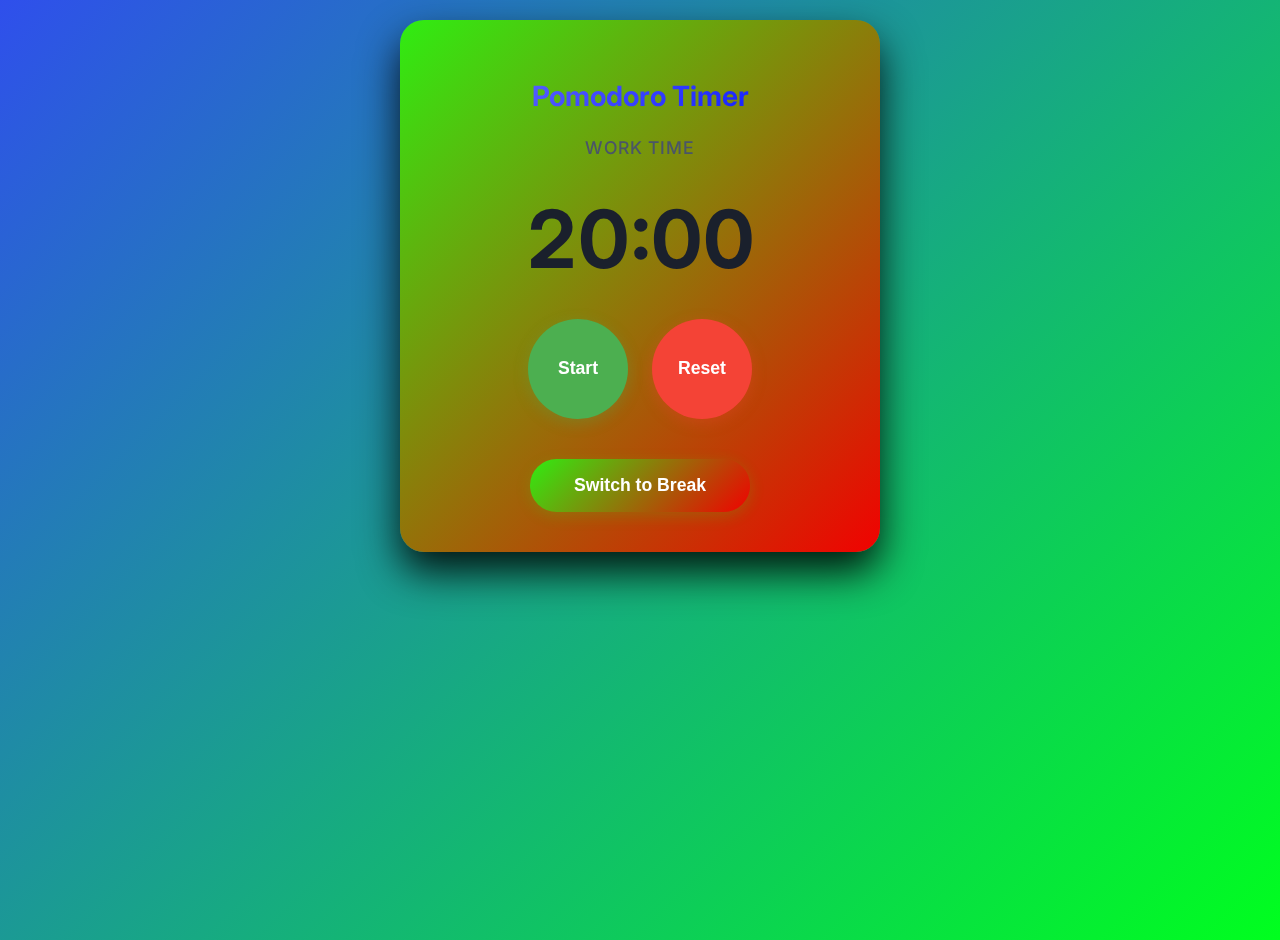
<file: index.html>
<!DOCTYPE html>
<html lang="en">
<head>
    <meta charset="UTF-8">
    <meta name="viewport" content="width=device-width, initial-scale=1.0">
    <title>Pomodoro Timer</title>
    <link rel="stylesheet" href="styles.css">
    <link href="https://fonts.googleapis.com/css2?family=Inter:wght@400;500;600;700&display=swap" rel="stylesheet">
</head>
<body>
    <div class="app-wrapper">
        <div class="container">
            <h1>Pomodoro Timer</h1>
            <div class="mode">
                <span id="mode-text">Work Time</span>
            </div>
            <div class="timer">
                <span id="minutes">20</span>:<span id="seconds">00</span>
            </div>
            <div class="controls">
                <div class="round-buttons">
                    <button id="start">Start</button>
                    <button id="reset" class="reset">Reset</button>
                </div>
                <button id="mode-toggle" class="mode-toggle">Switch to Break</button>
            </div>
        </div>
    </div>
    <script src="script.js"></script>
</body>
</html>
</file>
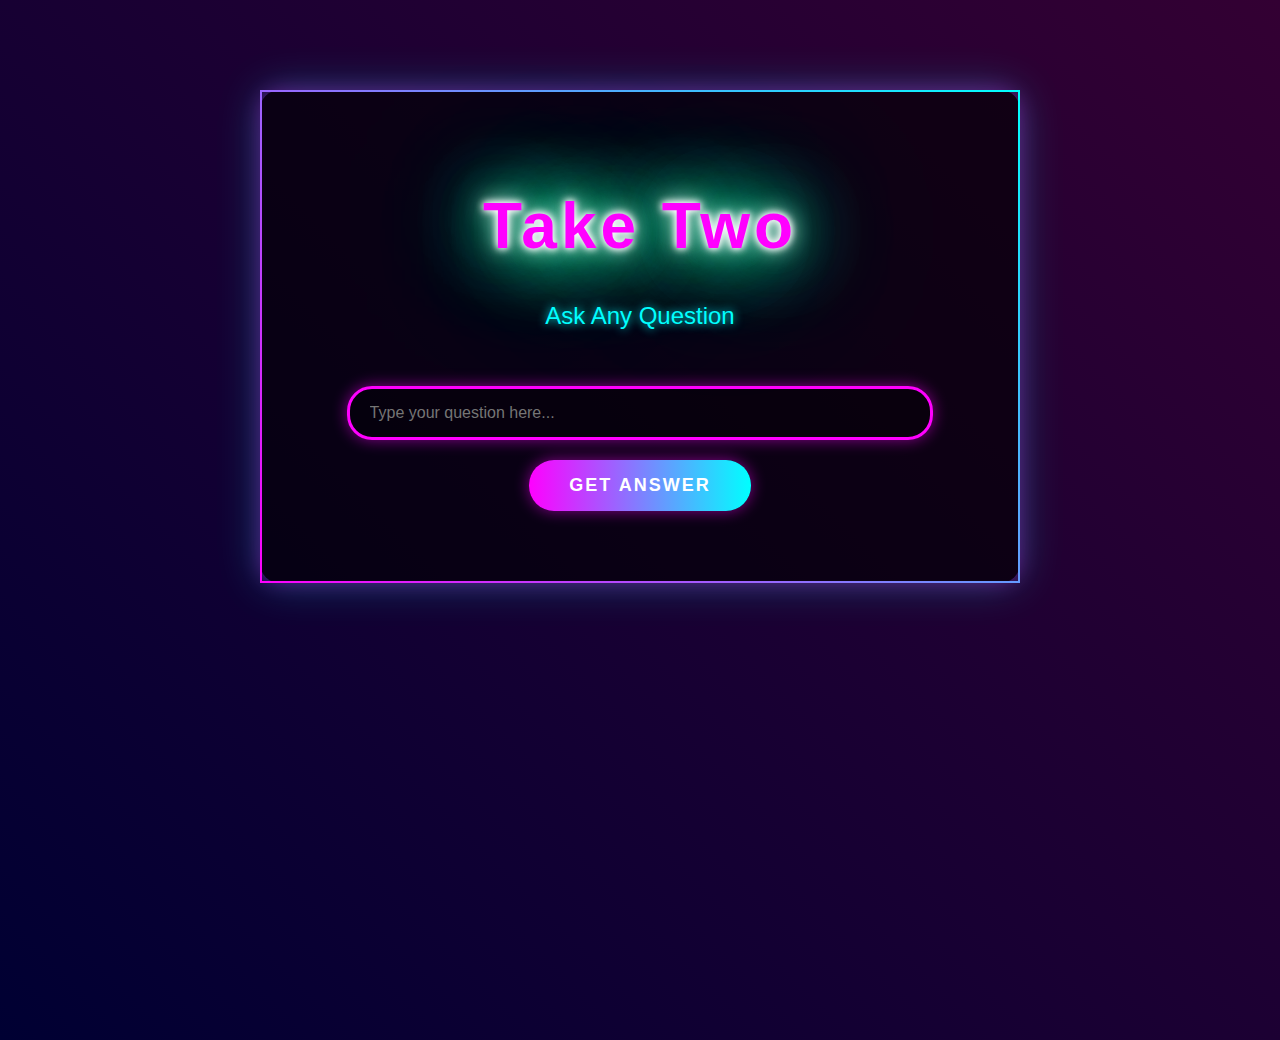
<file: TakeTwo/index.html>
<!DOCTYPE html>
<html lang="en">
<head>
    <meta charset="UTF-8">
    <meta name="viewport" content="width=device-width, initial-scale=1.0">
    <title>Take Two</title>
    <link rel="stylesheet" href="styles.css">
</head>
<body>
    <div class="container">
        <h1>Take Two</h1>
        <h2>Ask Any Question</h2>
        <input type="text" id="question" placeholder="Type your question here...">
        <button onclick="getAnswer()">Get Answer</button>
        <div id="error"></div>
        <div id="loading">
            <div id="progress"></div>
        </div>
        <div id="status"></div>
        <div id="answer"></div>
    </div>

    <script>
        function getAnswer() {
            const answer = document.getElementById('answer');
            const loading = document.getElementById('loading');
            const progress = document.getElementById('progress');
            const status = document.getElementById('status');
            const error = document.getElementById('error');
            const question = document.getElementById('question').value;
            
            // Clear previous states
            error.textContent = "";
            answer.textContent = "";
            
            // Check if question ends with question mark
            if (!question.trim().endsWith('?')) {
                error.textContent = "That is not a question, try again";
                return;
            }

            // Proceed with answer animation
            loading.style.display = "block";
            status.textContent = "Finding the answer...";
            progress.style.width = "0%";

            let width = 0;
            const interval = setInterval(() => {
                if (width < 100) {
                    width += 2;
                    progress.style.width = width + "%";
                }
                
                if (width >= 100) {
                    clearInterval(interval);
                    status.textContent = "Answer found!";
                    setTimeout(() => {
                        loading.style.display = "none";
                        status.textContent = "";
                        answer.textContent = "2";
                    }, 800);
                }
            }, 20);
        }

        document.getElementById('question').addEventListener('keypress', function(e) {
            if (e.key === 'Enter') {
                getAnswer();
            }
        });
    </script>
</body>
</html>
</file>
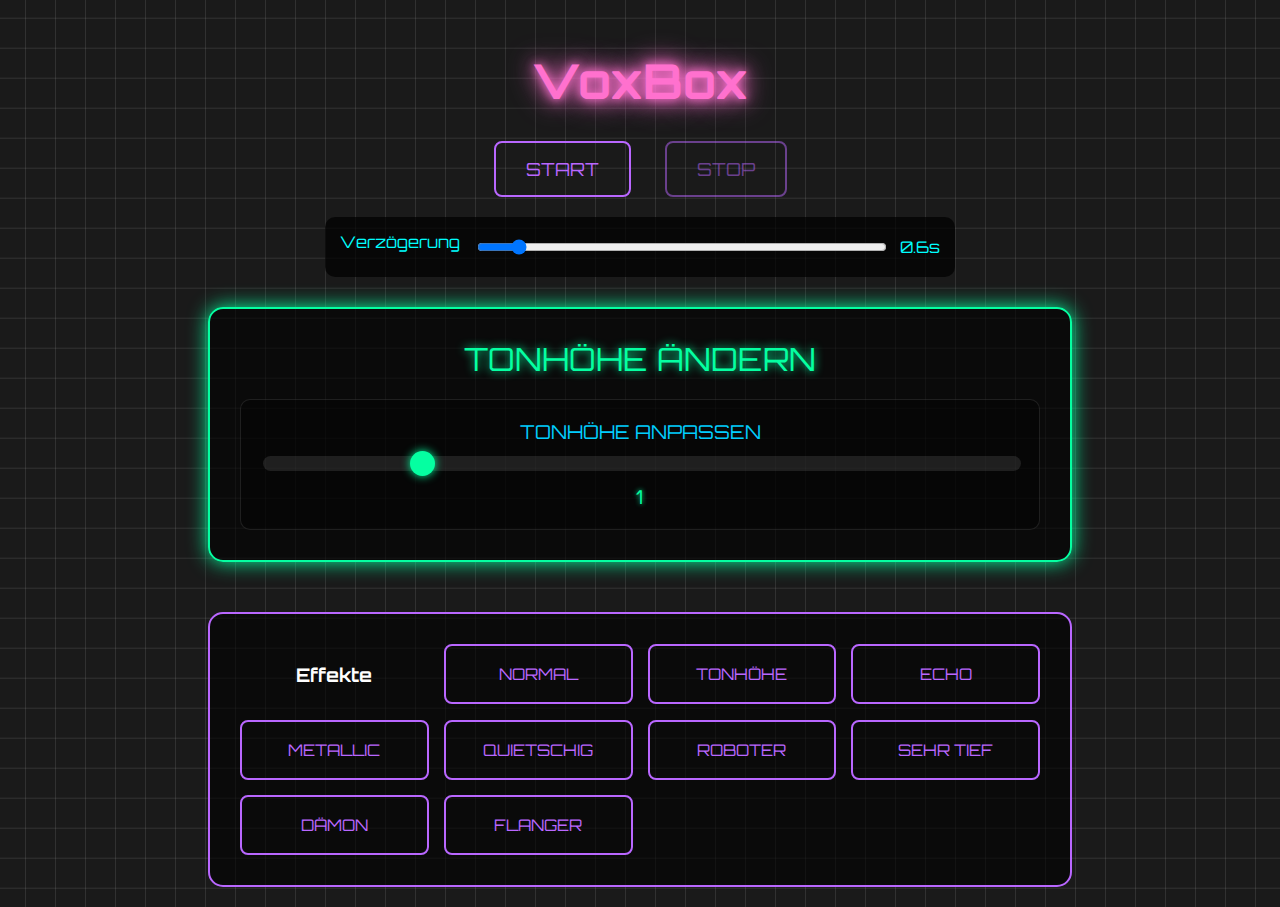
<file: Voxbox/index.html>
<!DOCTYPE html>
<html lang="de">
<head>
    <meta charset="UTF-8">
    <title>VoxBox</title>
    <link href="https://fonts.googleapis.com/css2?family=Orbitron:wght@400;700&display=swap" rel="stylesheet">
    <link rel="stylesheet" href="main.css">
</head>
<body>
    <h1>VoxBox</h1>
    
    <div class="controls">
        <button id="startButton">Start</button>
        <button id="stopButton" disabled>Stop</button>
    </div>

    <!-- Delay Slider direkt unter den Controls -->
    <div class="delay-container">
        <label for="delaySlider">Verzögerung</label>
        <input type="range" id="delaySlider" 
               min="0" max="7" step="0.1" value="0.6">
        <div class="delay-value">
            <span id="delayValue">0.6</span>s
        </div>
    </div>

    <!-- Neuer aktiver Effekt Bereich -->
    <div class="active-effect-container">
        <div class="effect-name"></div>
        <div class="effect-controls">
            <!-- Slider werden dynamisch eingefügt -->
        </div>
    </div>

    <!-- Effekt-Auswahl -->
    <div class="other-effects">
        <h3>Effekte</h3>
        <button class="effect-button" data-effect="normal">Normal</button>
        <button class="effect-button" data-effect="pitch">Tonhöhe</button>
        <button class="effect-button" data-effect="echo">Echo</button>
        <button class="effect-button" data-effect="metallic">Metallic</button>
        <button class="effect-button" data-effect="chipmunk">Quietschig</button>
        <button class="effect-button" data-effect="robot">Roboter</button>
        <button class="effect-button" data-effect="deep">Sehr Tief</button>
        <button class="effect-button evil-button" data-effect="demon">Dämon</button>
        <button class="effect-button" data-effect="flanger">Flanger</button>
    </div>

    <!-- Scripts in korrekter Reihenfolge -->
    <script src="effectConfigs.js" type="text/javascript"></script>
    <script src="script.js" type="text/javascript"></script>
</body>
</html>
</file>
<file: styles.css>
body {
    font-family: 'Inter', system-ui, -apple-system, sans-serif;
    min-height: 100vh;
    margin: 0;
    background: linear-gradient(135deg, #2f4fec 0%, #00ff1e 100%);
    color: #2D3748;
    padding: 20px;
    box-sizing: border-box;
}

/* Neuer Wrapper für die gesamte Anwendung */
.app-wrapper {
    display: flex;
    flex-direction: column;
    align-items: center;
    gap: 20px;
    max-width: 1200px;
    margin: 0 auto;
    min-height: 100vh;
}

.container {
    text-align: center;
    background: linear-gradient(135deg, #2fed12 0%, #f10101 100%);
    padding: 2.5rem;
    border-radius: 24px;
    box-shadow: 0 20px 40px rgba(0, 0, 0, 0.884);
    backdrop-filter: blur(10px);
    max-width: 400px;
    width: 90%;
    transition: all 0.5s ease;
}

.container.break-mode {
    background: linear-gradient(135deg, #ffff00 0%, #f101d5 100%);
}

h1 {
    font-size: 1.75rem;
    font-weight: 700;
    margin-bottom: 1.5rem;
    background: linear-gradient(135deg, #6B73FF 0%, #000DFF 100%);
    -webkit-background-clip: text;
    background-clip: text;
    -webkit-text-fill-color: transparent;
}

.timer {
    font-size: 5rem;
    font-weight: 700;
    margin: 2rem 0;
    font-variant-numeric: tabular-nums;
    color: #1A202C;
}

.mode {
    font-size: 1.1rem;
    color: #4A5568;
    font-weight: 500;
    text-transform: uppercase;
    letter-spacing: 0.05em;
}

.controls {
    display: flex;
    flex-direction: column;
    align-items: center;
    gap: 1.5rem;
}

.round-buttons {
    display: flex;
    gap: 1.5rem;
    margin-bottom: 1rem;
}

.controls button {
    font-size: 1.1rem;
    font-weight: 600;
    padding: 0.8rem 1.5rem;
    cursor: pointer;
    border: none;
    transition: all 0.2s ease;
}

.controls button#start {
    background: #4CAF50;
    color: white;
    width: 100px;
    height: 100px;
    border-radius: 50%;
    box-shadow: 0 4px 15px rgba(76, 175, 80, 0.3);
}

.controls button#reset {
    background: #f44336;
    color: white;
    width: 100px;
    height: 100px;
    border-radius: 50%;
    box-shadow: 0 4px 15px rgba(244, 67, 54, 0.3);
}

.controls button#reset:hover {
    transform: translateY(-2px);
    box-shadow: 0 6px 20px rgba(255, 0, 0, 0.4);
}

.controls button.mode-toggle {
    background: linear-gradient(135deg, #2fed12 0%, #f10101 100%);
    color: white;
    width: 220px;
    border-radius: 100px;
    padding: 1rem 2rem;
    box-shadow: 0 4px 15px rgba(47, 237, 18, 0.2);
    transition: all 0.3s ease;
}

.break-mode .controls button#start {
    background: #4CAF50;
    box-shadow: 0 4px 15px rgba(76, 175, 80, 0.3);
}

.break-mode .controls button#reset {
    background: #f44336;
    box-shadow: 0 4px 15px rgba(244, 67, 54, 0.3);
}

.break-mode .controls button.mode-toggle {
    background: linear-gradient(135deg, #ffff00 0%, #f101d5 100%);
    box-shadow: 0 4px 15px rgba(255, 255, 0, 0.3);
}

.controls button.mode-toggle:hover {
    transform: translateY(-2px);
    box-shadow: 0 6px 20px rgba(0, 13, 255, 0.3);
}

.progress-ring {
    position: absolute;
    top: 0;
    left: 0;
    transform: rotate(-90deg);
}

.progress-ring__circle {
    transition: stroke-dashoffset 0s;
    stroke-dasharray: 415;
    stroke-dashoffset: 415;
}

.progress-ring.animating .progress-ring__circle {
    transition: stroke-dashoffset 1s linear;
    stroke-dashoffset: 0;
}

@media (max-width: 480px) {
    .container {
        padding: 1.5rem;
        width: 85%;
        margin: 0 auto;
    }
    
    .timer {
        font-size: 4rem;
    }
    
    .controls button {
        font-size: 1rem;
    }

    .round-buttons {
        gap: 1rem;
    }

    body {
        padding: 10px;
    }

    .controls button#start,
    .controls button#reset {
        width: 80px;
        height: 80px;
    }

    .controls button.mode-toggle {
        width: 180px;
        padding: 0.8rem 1.5rem;
    }
}
</file>
<file: TakeTwo/styles.css>
:root {
    --primary-color: #ff00ff;  /* Hot pink */
    --accent-color: #00ffff;   /* Cyan */
    --bg-color: #000033;       /* Deep blue */
    --text-color: #ffffff;
    --neon-glow: 0 0 7px #fff,
                 0 0 10px #fff,
                 0 0 21px #fff,
                 0 0 42px #0fa,
                 0 0 82px #0fa,
                 0 0 92px #0fa,
                 0 0 102px #0fa,
                 0 0 151px #0fa;
}

body {
    font-family: 'Segoe UI', Arial, sans-serif;
    max-width: 800px;
    margin: 50px auto;
    text-align: center;
    background: linear-gradient(45deg, #000033, #330033);
    color: var(--text-color);
    padding: 20px;
    line-height: 1.6;
    min-height: 100vh;
}

h1 {
    font-size: 4em;
    margin-bottom: 10px;
    color: #ff00ff;
    text-shadow: var(--neon-glow);
    letter-spacing: 4px;
    animation: neon 1.5s ease-in-out infinite alternate;
    font-family: "Helvetica Neue", sans-serif;
    font-weight: bold;
}

h2 {
    color: #00ffff;
    font-size: 1.5em;
    margin-bottom: 30px;
    font-weight: 400;
    text-shadow: 0 0 10px #00ffff;
}

input {
    width: 80%;
    padding: 15px 20px;
    margin: 20px 0;
    border: 3px solid #ff00ff;
    border-radius: 25px;
    font-size: 16px;
    transition: all 0.3s ease;
    outline: none;
    background: rgba(0, 0, 0, 0.3);
    color: #fff;
    box-shadow: 0 0 15px rgba(255, 0, 255, 0.5);
}

input:focus {
    border-color: #00ffff;
    box-shadow: 0 0 20px rgba(0, 255, 255, 0.7);
}

button {
    background: linear-gradient(90deg, #ff00ff, #00ffff);
    color: white;
    border: none;
    padding: 15px 40px;
    border-radius: 25px;
    font-size: 18px;
    cursor: pointer;
    transition: all 0.3s ease;
    text-transform: uppercase;
    font-weight: bold;
    letter-spacing: 2px;
    box-shadow: 0 0 15px rgba(255, 0, 255, 0.5);
}

button:hover {
    transform: translateY(-3px) scale(1.05);
    box-shadow: 0 0 25px rgba(0, 255, 255, 0.8);
}

#loading {
    width: 80%;
    height: 15px;
    background-color: rgba(255, 255, 255, 0.1);
    margin: 30px auto;
    border-radius: 10px;
    display: none;
    overflow: hidden;
    border: 2px solid #00ffff;
    box-shadow: 0 0 15px rgba(0, 255, 255, 0.5);
}

#progress {
    width: 0%;
    height: 100%;
    background: linear-gradient(90deg, #ff00ff, #00ffff, #ff00ff);
    background-size: 200% 100%;
    border-radius: 8px;
    transition: width 0.2s ease-in-out;
    animation: gradient 2s linear infinite;
}

#status {
    margin: 15px 0;
    color: #00ffff;
    font-size: 1.1em;
    font-style: italic;
    text-shadow: 0 0 10px #00ffff;
}

#answer {
    font-size: 72px;
    margin: 30px 0;
    font-weight: bold;
    color: #fff;
    opacity: 0;
    transform: scale(0.9);
    transition: all 0.5s ease;
    text-shadow: 0 0 10px #fff,
                 0 0 20px #fff,
                 0 0 30px #e60073,
                 0 0 40px #e60073,
                 0 0 50px #e60073,
                 0 0 60px #e60073,
                 0 0 70px #e60073;
}

#answer:not(:empty) {
    opacity: 1;
    transform: scale(1);
}

#error {
    margin: 20px 0;
    font-size: 1.2em;
    visibility: hidden;  /* Hide by default */
}

#error:not(:empty) {
    visibility: visible;
    color: #ff0000;
    font-style: italic;
    font-weight: bold;
    text-transform: uppercase;
    letter-spacing: 2px;
    animation: errorPulse 1.5s infinite, shake 0.5s ease-in-out;
    text-shadow: 0 0 10px #ff0000,
                 0 0 20px #ff0000,
                 0 0 30px #ff0000;
    background: linear-gradient(90deg, 
                rgba(255, 0, 0, 0.1), 
                rgba(255, 0, 0, 0.2), 
                rgba(255, 0, 0, 0.1));
    padding: 10px;
    border-radius: 10px;
    border: 2px solid #ff0000;
    box-shadow: 0 0 15px rgba(255, 0, 0, 0.5);
}

.container {
    background: rgba(0, 0, 0, 0.6);
    padding: 40px;
    border-radius: 20px;
    box-shadow: 0 0 20px rgba(255, 0, 255, 0.3),
                0 0 40px rgba(0, 255, 255, 0.3);
    margin: 20px;
    border: 2px solid;
    border-image: linear-gradient(45deg, #ff00ff, #00ffff) 1;
}

@keyframes neon {
    from {
        text-shadow: 0 0 10px #fff,
                     0 0 20px #fff,
                     0 0 30px #e60073,
                     0 0 40px #e60073,
                     0 0 50px #e60073,
                     0 0 60px #e60073,
                     0 0 70px #e60073;
    }
    to {
        text-shadow: 0 0 20px #fff,
                     0 0 30px #ff4da6,
                     0 0 40px #ff4da6,
                     0 0 50px #ff4da6,
                     0 0 60px #ff4da6,
                     0 0 70px #ff4da6,
                     0 0 80px #ff4da6;
    }
}

@keyframes gradient {
    0% {background-position: 0% 50%;}
    100% {background-position: 200% 50%;}
}

@keyframes shake {
    0%, 100% { transform: translateX(0); }
    25% { transform: translateX(-5px); }
    75% { transform: translateX(5px); }
}

@keyframes errorPulse {
    0% {
        opacity: 1;
        transform: scale(1);
    }
    50% {
        opacity: 0.8;
        transform: scale(1.05);
    }
    100% {
        opacity: 1;
        transform: scale(1);
    }
}
</file>
<file: Voxbox/main.css>
:root {
    --neon-pink: #ff71ce;
    --neon-blue: #01cdfe;
    --neon-purple: #b967ff;
    --neon-green: #05ffa1;
    --dark-bg: #1a1a1a;
    --grid-color: rgba(255, 255, 255, 0.1);
}

body {
    font-family: 'Orbitron', sans-serif;
    background-color: var(--dark-bg);
    color: white;
    max-width: 1024px;
    margin: 0 auto;
    padding: 20px;
    text-align: center;
    background-image: 
        linear-gradient(0deg, var(--grid-color) 1px, transparent 1px),
        linear-gradient(90deg, var(--grid-color) 1px, transparent 1px);
    background-size: 30px 30px;
    background-position: center center;
}

h1 {
    color: var(--neon-pink);
    text-shadow: 0 0 10px var(--neon-pink),
                 0 0 20px var(--neon-pink),
                 0 0 30px var(--neon-pink);
    font-size: 3em;
    margin: 30px 0;
}

.controls {
    text-align: center;
    margin: 20px 0;
}

button {
    padding: 15px 30px;
    font-size: 18px;
    margin: 0 15px;
    background: transparent;
    border: 2px solid var(--neon-purple);
    color: var(--neon-purple);
    border-radius: 8px;
    cursor: pointer;
    font-family: 'Orbitron', sans-serif;
    text-transform: uppercase;
    transition: all 0.3s ease;
}

button:hover {
    background: var(--neon-purple);
    color: white;
    box-shadow: 0 0 15px var(--neon-purple);
}

button:disabled {
    opacity: 0.5;
    cursor: not-allowed;
}

/* Aktiver Effekt Container */
.active-effect-container {
    margin: 30px auto;
    padding: 30px;
    background: rgba(0, 0, 0, 0.6);
    border-radius: 15px;
    border: 2px solid var(--neon-green);
    box-shadow: 0 0 20px var(--neon-green);
    max-width: 800px;
}

.effect-name {
    font-size: 2em;
    color: var(--neon-green);
    text-shadow: 0 0 10px var(--neon-green);
    margin-bottom: 20px;
    text-transform: uppercase;
}

.effect-controls {
    display: flex;
    flex-direction: column;
    gap: 20px;
}

.slider-container {
    background: rgba(0, 0, 0, 0.4);
    padding: 20px;
    border-radius: 10px;
    border: 1px solid rgba(255, 255, 255, 0.1);
}

.slider-container label {
    display: block;
    color: var(--neon-blue);
    margin-bottom: 10px;
    font-size: 1.2em;
    text-transform: uppercase;
}

.slider-container input[type="range"] {
    -webkit-appearance: none;
    appearance: none;
    width: 100%;
    height: 15px;
    background: rgba(255, 255, 255, 0.1);
    border-radius: 10px;
    outline: none;
}

.slider-container input[type="range"]::-webkit-slider-thumb {
    -webkit-appearance: none;
    width: 25px;
    height: 25px;
    background: var(--neon-green);
    border-radius: 50%;
    cursor: pointer;
    box-shadow: 0 0 10px var(--neon-green);
}

.slider-value {
    display: block;
    margin-top: 10px;
    font-size: 1.2em;
    color: var(--neon-green);
    text-shadow: 0 0 5px var(--neon-green);
}

/* Anpassung der bestehenden Styles */
.other-effects {
    margin-top: 50px;
    padding: 30px;
    background: rgba(0, 0, 0, 0.6);
    border-radius: 15px;
    border: 2px solid var(--neon-purple);
    display: grid;
    grid-template-columns: repeat(4, 1fr);
    gap: 15px;
    max-width: 800px;
    margin-left: auto;
    margin-right: auto;
}

.effect-button {
    margin: 0;
    width: 100%;
    height: 60px;
    font-size: 16px;
    display: flex;
    align-items: center;
    justify-content: center;
    transition: all 0.3s ease;
    position: relative;
    overflow: hidden;
}

/* Responsive Design */
@media (max-width: 768px) {
    body {
        padding: 10px;
    }

    h1 {
        font-size: 2.5em;
        margin: 20px 0;
    }

    /* Größere Start/Stop Buttons */
    .controls button {
        padding: 20px 40px;
        font-size: 22px;
        margin: 0 10px;
        min-width: 140px;
    }

    /* Verzögerungs-Slider für Touch optimiert */
    .delay-container {
        margin: 25px 15px;
        padding: 15px;
        grid-template-columns: auto 1fr auto;  /* Behalte horizontales Layout */
        gap: 15px;
    }
    
    #delaySlider {
        width: 100%;
        height: 40px;  /* Deutlich größerer Slider */
    }
    
    #delaySlider::-webkit-slider-thumb {
        width: 45px;  /* Größerer Thumb für Touch */
        height: 45px;
        border-radius: 50%;
        background: var(--neon-blue);
        box-shadow: 0 0 10px var(--neon-blue);
        -webkit-appearance: none;
    }
    
    .delay-container label,
    .delay-value {
        font-size: 1.2em;
    }

    /* Aktiver Effekt Container */
    .active-effect-container {
        margin: 20px 10px;
        padding: 25px 15px;
    }

    .effect-name {
        font-size: 1.8em;
    }

    /* Effekt Slider für Touch optimiert */
    .slider-container {
        padding: 25px 15px;
        margin: 10px 0;
    }

    .slider-container label {
        font-size: 1.4em;
        margin-bottom: 15px;
    }

    .slider-container input[type="range"] {
        height: 30px;
    }

    .slider-container input[type="range"]::-webkit-slider-thumb {
        width: 35px;
        height: 35px;
    }

    .slider-value {
        font-size: 1.4em;
        margin-top: 15px;
    }

    /* Effekt-Buttons Grid anpassen */
    .other-effects {
        grid-template-columns: repeat(2, 1fr);  /* 2 Buttons pro Zeile */
        gap: 20px;
        padding: 25px 15px;
        margin: 30px 10px;
    }

    .effect-button {
        height: 80px;  /* Höhere Buttons */
        font-size: 20px;
        padding: 15px;
    }

    /* Evil Button extra groß */
    .evil-button {
        grid-column: span 2;  /* Über ganze Breite */
        height: 90px;
        font-size: 24px;
    }
}

/* Zusätzliche Anpassungen für sehr kleine Bildschirme */
@media (max-width: 380px) {
    .controls button {
        padding: 15px 30px;
        font-size: 20px;
        min-width: 120px;
    }

    .effect-button {
        height: 70px;
        font-size: 18px;
    }

    .evil-button {
        height: 80px;
        font-size: 22px;
    }
}

/* Delay Container neu gestaltet */
.delay-container {
    max-width: 600px;
    margin: 20px auto;
    padding: 15px;
    background: rgba(0, 0, 0, 0.7);
    border-radius: 10px;
    display: grid;
    grid-template-columns: auto 1fr auto;
    gap: 15px;
    align-items: center;
}

.delay-container label {
    color: #00ffff;
    margin-bottom: 10px;
    white-space: nowrap;
}

#delaySlider {
    width: 100%;
    height: 20px;
    background: #00ffff;
}

.delay-value {
    color: #00ffff;
    white-space: nowrap;
}

/* Responsive Anpassungen */
@media (max-width: 768px) {
    /* ... andere mobile Styles ... */

    /* Verzögerungs-Slider für Touch optimiert */
    .delay-container {
        margin: 25px 15px;
        padding: 15px;
        grid-template-columns: auto 1fr auto;  /* Behalte horizontales Layout */
        gap: 15px;
    }
    
    #delaySlider {
        width: 100%;
        height: 40px;  /* Deutlich größerer Slider */
    }
    
    #delaySlider::-webkit-slider-thumb {
        width: 45px;  /* Größerer Thumb für Touch */
        height: 45px;
        border-radius: 50%;
        background: var(--neon-blue);
        box-shadow: 0 0 10px var(--neon-blue);
        -webkit-appearance: none;
    }
    
    .delay-container label,
    .delay-value {
        font-size: 1.2em;
    }
}

/* Die zweite Media Query für den Delay Container können wir löschen, 
   da die Styles jetzt oben integriert sind */
</file>
